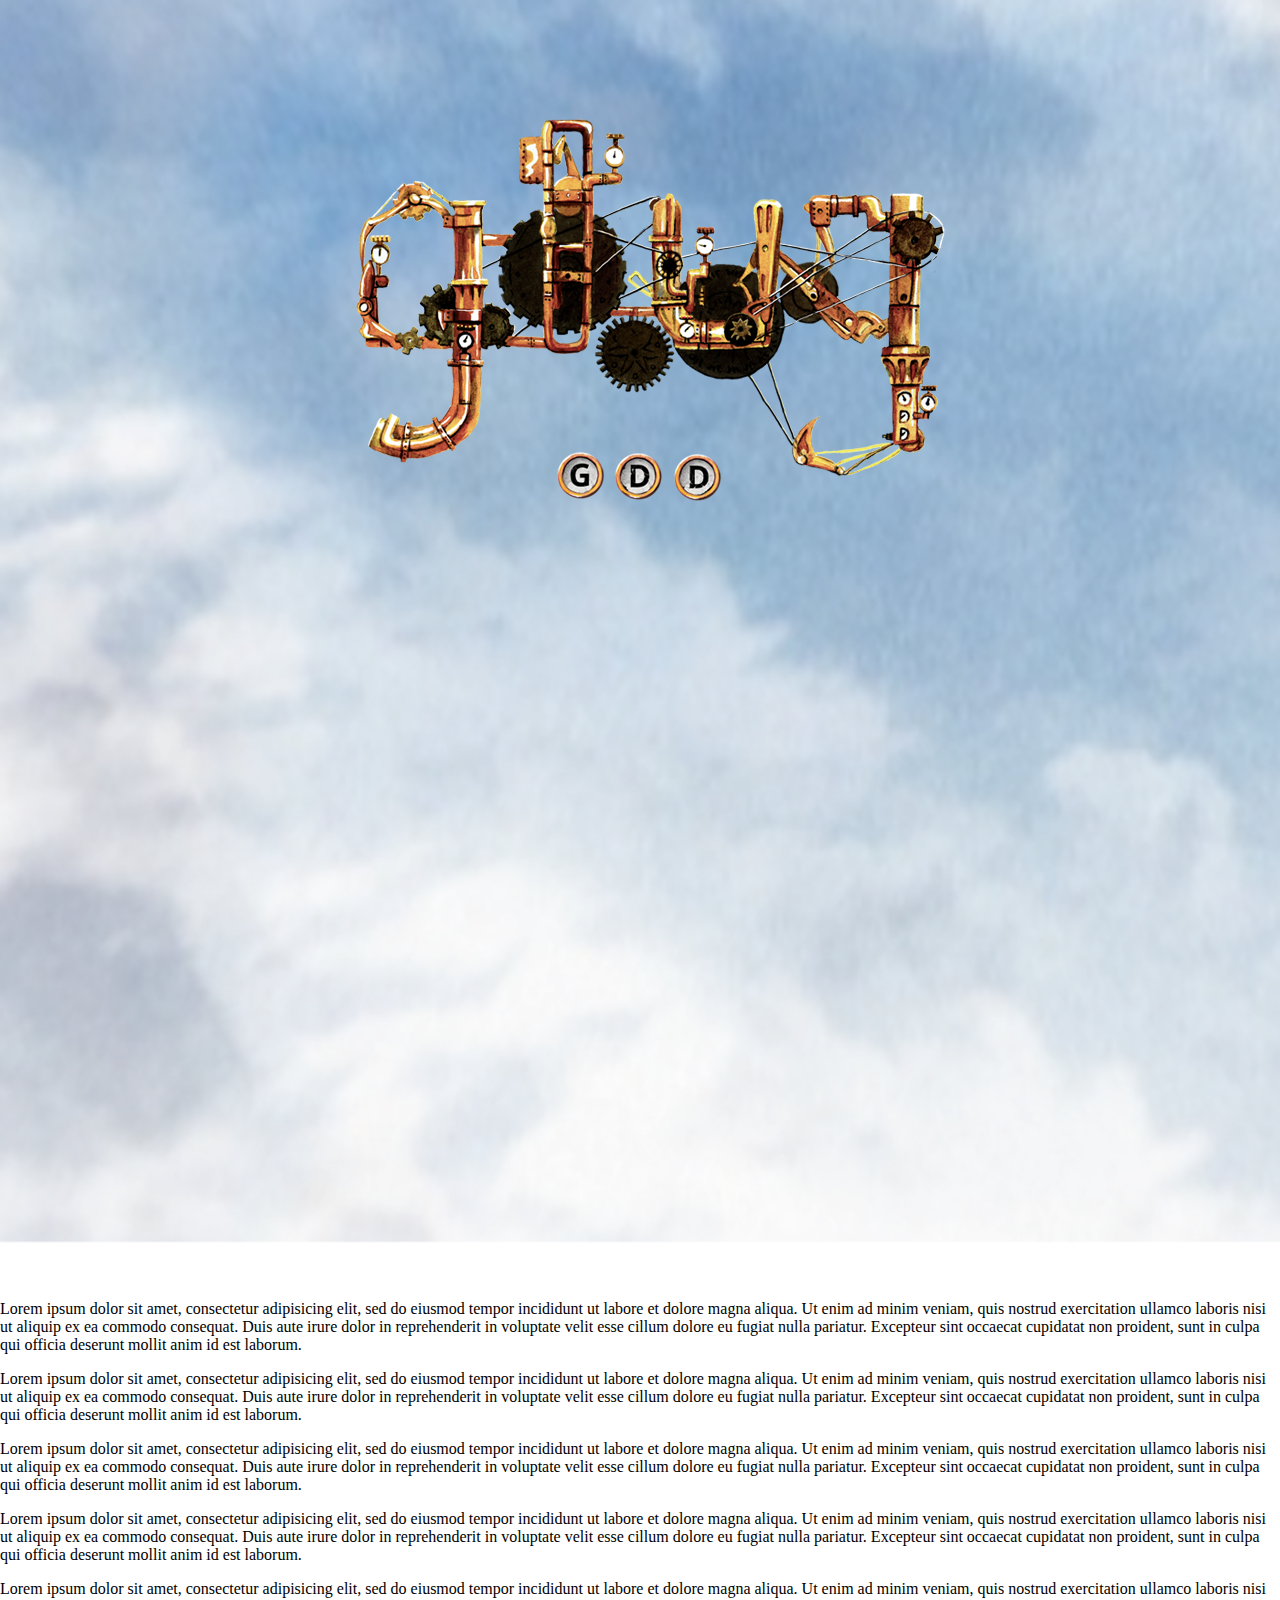
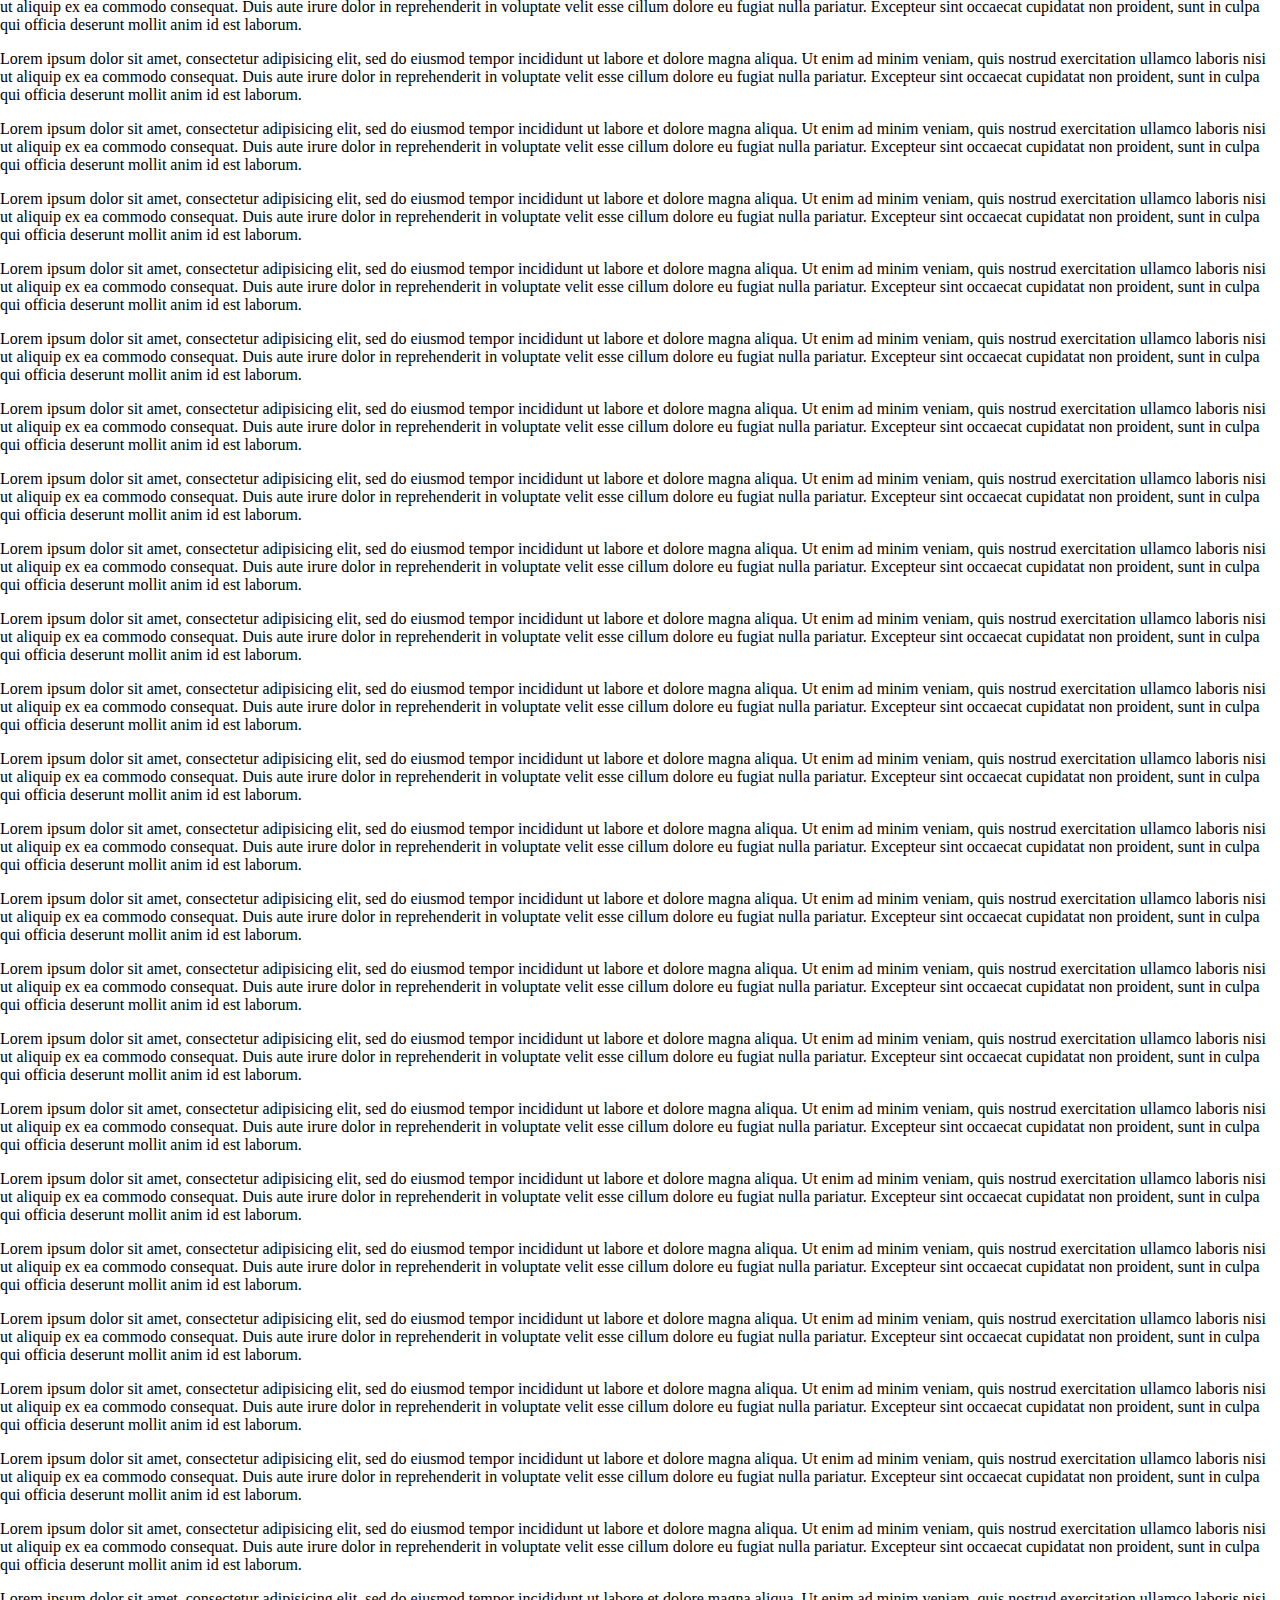
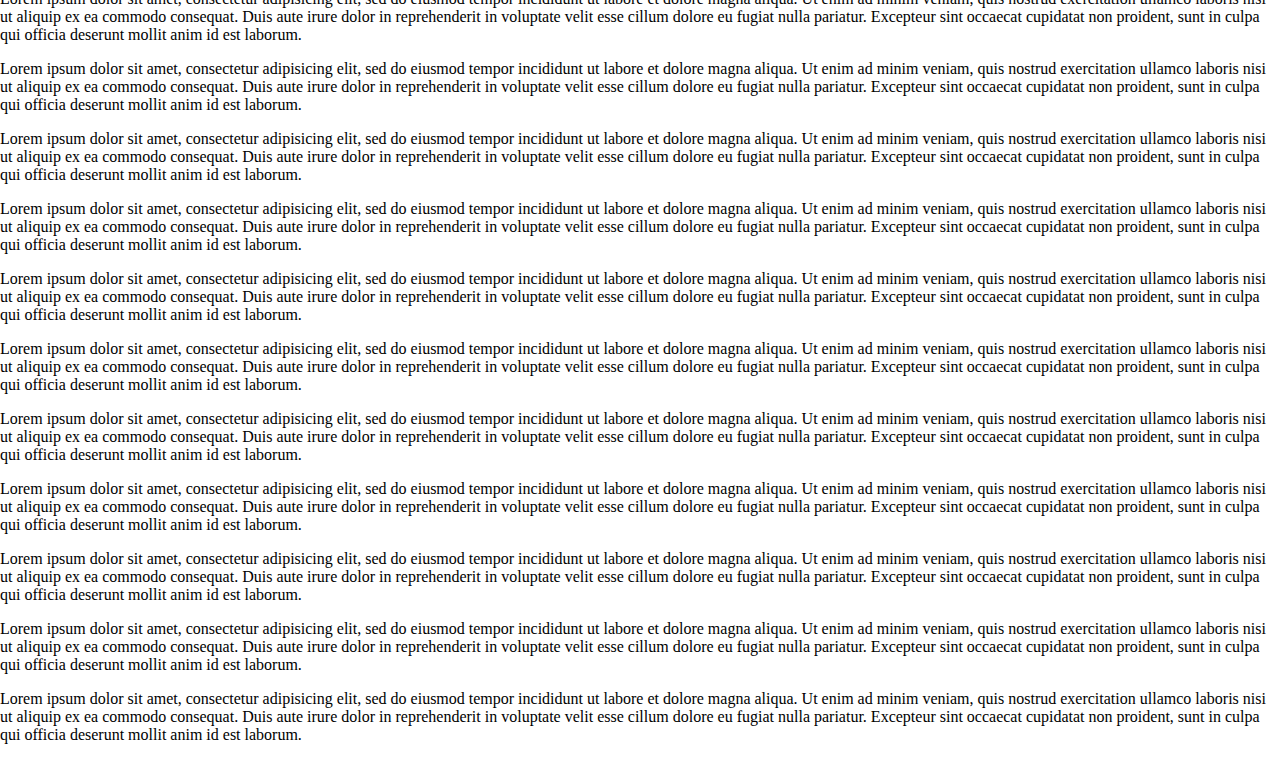
<file: index.html>
<!DOCTYPE html><html><head>
<meta http-equiv="Content-Type" content="text/html; charset=utf-8"/>
<link rel="shortcut icon" href="favicon.ico" type="image/x-icon" />
<title>GDD 2011 Berlin :: Welcome</title>
<link href="./css/main.css" rel="stylesheet" type="text/css" />
<script type="text/javascript" src="./js/jquery.min.js"></script>
<script type="text/javascript" src="./js/canvas-nebula-demo.js"></script>
</head>
<body>
<div id='container'>
     <div id='maincontent' >

		<canvas style="display:none" id="parking_canvas_half" width="800" height="553"></canvas>
		<canvas style="display:none" id="parking_canvas_full" width="1600" height="1107"></canvas>
		<canvas id="main_draw" width="570" height="570">*** THIS BROWSER DOES NOT SUPPORT THE CANVAS ELEMENT ***</canvas>
		
		<img src="images/doodle-transparent.png" alt="GTUG GDD 2011" id="gtug-logo" />
 
 	<p>Lorem ipsum dolor sit amet, consectetur adipisicing elit, sed do eiusmod tempor incididunt ut labore et dolore magna aliqua. Ut enim ad minim veniam, quis nostrud exercitation ullamco laboris nisi ut aliquip ex ea commodo consequat. Duis aute irure dolor in reprehenderit in voluptate velit esse cillum dolore eu fugiat nulla pariatur. Excepteur sint occaecat cupidatat non proident, sunt in culpa qui officia deserunt mollit anim id est laborum.</p>  
 	<p>Lorem ipsum dolor sit amet, consectetur adipisicing elit, sed do eiusmod tempor incididunt ut labore et dolore magna aliqua. Ut enim ad minim veniam, quis nostrud exercitation ullamco laboris nisi ut aliquip ex ea commodo consequat. Duis aute irure dolor in reprehenderit in voluptate velit esse cillum dolore eu fugiat nulla pariatur. Excepteur sint occaecat cupidatat non proident, sunt in culpa qui officia deserunt mollit anim id est laborum.</p>  
 	<p>Lorem ipsum dolor sit amet, consectetur adipisicing elit, sed do eiusmod tempor incididunt ut labore et dolore magna aliqua. Ut enim ad minim veniam, quis nostrud exercitation ullamco laboris nisi ut aliquip ex ea commodo consequat. Duis aute irure dolor in reprehenderit in voluptate velit esse cillum dolore eu fugiat nulla pariatur. Excepteur sint occaecat cupidatat non proident, sunt in culpa qui officia deserunt mollit anim id est laborum.</p>  
 	<p>Lorem ipsum dolor sit amet, consectetur adipisicing elit, sed do eiusmod tempor incididunt ut labore et dolore magna aliqua. Ut enim ad minim veniam, quis nostrud exercitation ullamco laboris nisi ut aliquip ex ea commodo consequat. Duis aute irure dolor in reprehenderit in voluptate velit esse cillum dolore eu fugiat nulla pariatur. Excepteur sint occaecat cupidatat non proident, sunt in culpa qui officia deserunt mollit anim id est laborum.</p>  
 	<p>Lorem ipsum dolor sit amet, consectetur adipisicing elit, sed do eiusmod tempor incididunt ut labore et dolore magna aliqua. Ut enim ad minim veniam, quis nostrud exercitation ullamco laboris nisi ut aliquip ex ea commodo consequat. Duis aute irure dolor in reprehenderit in voluptate velit esse cillum dolore eu fugiat nulla pariatur. Excepteur sint occaecat cupidatat non proident, sunt in culpa qui officia deserunt mollit anim id est laborum.</p>  
 	<p>Lorem ipsum dolor sit amet, consectetur adipisicing elit, sed do eiusmod tempor incididunt ut labore et dolore magna aliqua. Ut enim ad minim veniam, quis nostrud exercitation ullamco laboris nisi ut aliquip ex ea commodo consequat. Duis aute irure dolor in reprehenderit in voluptate velit esse cillum dolore eu fugiat nulla pariatur. Excepteur sint occaecat cupidatat non proident, sunt in culpa qui officia deserunt mollit anim id est laborum.</p>  
 	<p>Lorem ipsum dolor sit amet, consectetur adipisicing elit, sed do eiusmod tempor incididunt ut labore et dolore magna aliqua. Ut enim ad minim veniam, quis nostrud exercitation ullamco laboris nisi ut aliquip ex ea commodo consequat. Duis aute irure dolor in reprehenderit in voluptate velit esse cillum dolore eu fugiat nulla pariatur. Excepteur sint occaecat cupidatat non proident, sunt in culpa qui officia deserunt mollit anim id est laborum.</p>  
 	<p>Lorem ipsum dolor sit amet, consectetur adipisicing elit, sed do eiusmod tempor incididunt ut labore et dolore magna aliqua. Ut enim ad minim veniam, quis nostrud exercitation ullamco laboris nisi ut aliquip ex ea commodo consequat. Duis aute irure dolor in reprehenderit in voluptate velit esse cillum dolore eu fugiat nulla pariatur. Excepteur sint occaecat cupidatat non proident, sunt in culpa qui officia deserunt mollit anim id est laborum.</p>  
 	<p>Lorem ipsum dolor sit amet, consectetur adipisicing elit, sed do eiusmod tempor incididunt ut labore et dolore magna aliqua. Ut enim ad minim veniam, quis nostrud exercitation ullamco laboris nisi ut aliquip ex ea commodo consequat. Duis aute irure dolor in reprehenderit in voluptate velit esse cillum dolore eu fugiat nulla pariatur. Excepteur sint occaecat cupidatat non proident, sunt in culpa qui officia deserunt mollit anim id est laborum.</p>  
 	<p>Lorem ipsum dolor sit amet, consectetur adipisicing elit, sed do eiusmod tempor incididunt ut labore et dolore magna aliqua. Ut enim ad minim veniam, quis nostrud exercitation ullamco laboris nisi ut aliquip ex ea commodo consequat. Duis aute irure dolor in reprehenderit in voluptate velit esse cillum dolore eu fugiat nulla pariatur. Excepteur sint occaecat cupidatat non proident, sunt in culpa qui officia deserunt mollit anim id est laborum.</p>  
 	<p>Lorem ipsum dolor sit amet, consectetur adipisicing elit, sed do eiusmod tempor incididunt ut labore et dolore magna aliqua. Ut enim ad minim veniam, quis nostrud exercitation ullamco laboris nisi ut aliquip ex ea commodo consequat. Duis aute irure dolor in reprehenderit in voluptate velit esse cillum dolore eu fugiat nulla pariatur. Excepteur sint occaecat cupidatat non proident, sunt in culpa qui officia deserunt mollit anim id est laborum.</p>  
 	<p>Lorem ipsum dolor sit amet, consectetur adipisicing elit, sed do eiusmod tempor incididunt ut labore et dolore magna aliqua. Ut enim ad minim veniam, quis nostrud exercitation ullamco laboris nisi ut aliquip ex ea commodo consequat. Duis aute irure dolor in reprehenderit in voluptate velit esse cillum dolore eu fugiat nulla pariatur. Excepteur sint occaecat cupidatat non proident, sunt in culpa qui officia deserunt mollit anim id est laborum.</p>  
 	<p>Lorem ipsum dolor sit amet, consectetur adipisicing elit, sed do eiusmod tempor incididunt ut labore et dolore magna aliqua. Ut enim ad minim veniam, quis nostrud exercitation ullamco laboris nisi ut aliquip ex ea commodo consequat. Duis aute irure dolor in reprehenderit in voluptate velit esse cillum dolore eu fugiat nulla pariatur. Excepteur sint occaecat cupidatat non proident, sunt in culpa qui officia deserunt mollit anim id est laborum.</p>  
 	<p>Lorem ipsum dolor sit amet, consectetur adipisicing elit, sed do eiusmod tempor incididunt ut labore et dolore magna aliqua. Ut enim ad minim veniam, quis nostrud exercitation ullamco laboris nisi ut aliquip ex ea commodo consequat. Duis aute irure dolor in reprehenderit in voluptate velit esse cillum dolore eu fugiat nulla pariatur. Excepteur sint occaecat cupidatat non proident, sunt in culpa qui officia deserunt mollit anim id est laborum.</p>  
 	<p>Lorem ipsum dolor sit amet, consectetur adipisicing elit, sed do eiusmod tempor incididunt ut labore et dolore magna aliqua. Ut enim ad minim veniam, quis nostrud exercitation ullamco laboris nisi ut aliquip ex ea commodo consequat. Duis aute irure dolor in reprehenderit in voluptate velit esse cillum dolore eu fugiat nulla pariatur. Excepteur sint occaecat cupidatat non proident, sunt in culpa qui officia deserunt mollit anim id est laborum.</p>  
 	<p>Lorem ipsum dolor sit amet, consectetur adipisicing elit, sed do eiusmod tempor incididunt ut labore et dolore magna aliqua. Ut enim ad minim veniam, quis nostrud exercitation ullamco laboris nisi ut aliquip ex ea commodo consequat. Duis aute irure dolor in reprehenderit in voluptate velit esse cillum dolore eu fugiat nulla pariatur. Excepteur sint occaecat cupidatat non proident, sunt in culpa qui officia deserunt mollit anim id est laborum.</p>  
 	<p>Lorem ipsum dolor sit amet, consectetur adipisicing elit, sed do eiusmod tempor incididunt ut labore et dolore magna aliqua. Ut enim ad minim veniam, quis nostrud exercitation ullamco laboris nisi ut aliquip ex ea commodo consequat. Duis aute irure dolor in reprehenderit in voluptate velit esse cillum dolore eu fugiat nulla pariatur. Excepteur sint occaecat cupidatat non proident, sunt in culpa qui officia deserunt mollit anim id est laborum.</p>  
 	<p>Lorem ipsum dolor sit amet, consectetur adipisicing elit, sed do eiusmod tempor incididunt ut labore et dolore magna aliqua. Ut enim ad minim veniam, quis nostrud exercitation ullamco laboris nisi ut aliquip ex ea commodo consequat. Duis aute irure dolor in reprehenderit in voluptate velit esse cillum dolore eu fugiat nulla pariatur. Excepteur sint occaecat cupidatat non proident, sunt in culpa qui officia deserunt mollit anim id est laborum.</p>  
 	<p>Lorem ipsum dolor sit amet, consectetur adipisicing elit, sed do eiusmod tempor incididunt ut labore et dolore magna aliqua. Ut enim ad minim veniam, quis nostrud exercitation ullamco laboris nisi ut aliquip ex ea commodo consequat. Duis aute irure dolor in reprehenderit in voluptate velit esse cillum dolore eu fugiat nulla pariatur. Excepteur sint occaecat cupidatat non proident, sunt in culpa qui officia deserunt mollit anim id est laborum.</p>  
 	<p>Lorem ipsum dolor sit amet, consectetur adipisicing elit, sed do eiusmod tempor incididunt ut labore et dolore magna aliqua. Ut enim ad minim veniam, quis nostrud exercitation ullamco laboris nisi ut aliquip ex ea commodo consequat. Duis aute irure dolor in reprehenderit in voluptate velit esse cillum dolore eu fugiat nulla pariatur. Excepteur sint occaecat cupidatat non proident, sunt in culpa qui officia deserunt mollit anim id est laborum.</p>  
 	<p>Lorem ipsum dolor sit amet, consectetur adipisicing elit, sed do eiusmod tempor incididunt ut labore et dolore magna aliqua. Ut enim ad minim veniam, quis nostrud exercitation ullamco laboris nisi ut aliquip ex ea commodo consequat. Duis aute irure dolor in reprehenderit in voluptate velit esse cillum dolore eu fugiat nulla pariatur. Excepteur sint occaecat cupidatat non proident, sunt in culpa qui officia deserunt mollit anim id est laborum.</p>  
 	<p>Lorem ipsum dolor sit amet, consectetur adipisicing elit, sed do eiusmod tempor incididunt ut labore et dolore magna aliqua. Ut enim ad minim veniam, quis nostrud exercitation ullamco laboris nisi ut aliquip ex ea commodo consequat. Duis aute irure dolor in reprehenderit in voluptate velit esse cillum dolore eu fugiat nulla pariatur. Excepteur sint occaecat cupidatat non proident, sunt in culpa qui officia deserunt mollit anim id est laborum.</p>  
 	<p>Lorem ipsum dolor sit amet, consectetur adipisicing elit, sed do eiusmod tempor incididunt ut labore et dolore magna aliqua. Ut enim ad minim veniam, quis nostrud exercitation ullamco laboris nisi ut aliquip ex ea commodo consequat. Duis aute irure dolor in reprehenderit in voluptate velit esse cillum dolore eu fugiat nulla pariatur. Excepteur sint occaecat cupidatat non proident, sunt in culpa qui officia deserunt mollit anim id est laborum.</p>  
 	<p>Lorem ipsum dolor sit amet, consectetur adipisicing elit, sed do eiusmod tempor incididunt ut labore et dolore magna aliqua. Ut enim ad minim veniam, quis nostrud exercitation ullamco laboris nisi ut aliquip ex ea commodo consequat. Duis aute irure dolor in reprehenderit in voluptate velit esse cillum dolore eu fugiat nulla pariatur. Excepteur sint occaecat cupidatat non proident, sunt in culpa qui officia deserunt mollit anim id est laborum.</p>  
 	<p>Lorem ipsum dolor sit amet, consectetur adipisicing elit, sed do eiusmod tempor incididunt ut labore et dolore magna aliqua. Ut enim ad minim veniam, quis nostrud exercitation ullamco laboris nisi ut aliquip ex ea commodo consequat. Duis aute irure dolor in reprehenderit in voluptate velit esse cillum dolore eu fugiat nulla pariatur. Excepteur sint occaecat cupidatat non proident, sunt in culpa qui officia deserunt mollit anim id est laborum.</p>  
 	<p>Lorem ipsum dolor sit amet, consectetur adipisicing elit, sed do eiusmod tempor incididunt ut labore et dolore magna aliqua. Ut enim ad minim veniam, quis nostrud exercitation ullamco laboris nisi ut aliquip ex ea commodo consequat. Duis aute irure dolor in reprehenderit in voluptate velit esse cillum dolore eu fugiat nulla pariatur. Excepteur sint occaecat cupidatat non proident, sunt in culpa qui officia deserunt mollit anim id est laborum.</p>  
 	<p>Lorem ipsum dolor sit amet, consectetur adipisicing elit, sed do eiusmod tempor incididunt ut labore et dolore magna aliqua. Ut enim ad minim veniam, quis nostrud exercitation ullamco laboris nisi ut aliquip ex ea commodo consequat. Duis aute irure dolor in reprehenderit in voluptate velit esse cillum dolore eu fugiat nulla pariatur. Excepteur sint occaecat cupidatat non proident, sunt in culpa qui officia deserunt mollit anim id est laborum.</p>  
 	<p>Lorem ipsum dolor sit amet, consectetur adipisicing elit, sed do eiusmod tempor incididunt ut labore et dolore magna aliqua. Ut enim ad minim veniam, quis nostrud exercitation ullamco laboris nisi ut aliquip ex ea commodo consequat. Duis aute irure dolor in reprehenderit in voluptate velit esse cillum dolore eu fugiat nulla pariatur. Excepteur sint occaecat cupidatat non proident, sunt in culpa qui officia deserunt mollit anim id est laborum.</p>  
 	<p>Lorem ipsum dolor sit amet, consectetur adipisicing elit, sed do eiusmod tempor incididunt ut labore et dolore magna aliqua. Ut enim ad minim veniam, quis nostrud exercitation ullamco laboris nisi ut aliquip ex ea commodo consequat. Duis aute irure dolor in reprehenderit in voluptate velit esse cillum dolore eu fugiat nulla pariatur. Excepteur sint occaecat cupidatat non proident, sunt in culpa qui officia deserunt mollit anim id est laborum.</p>  
 	<p>Lorem ipsum dolor sit amet, consectetur adipisicing elit, sed do eiusmod tempor incididunt ut labore et dolore magna aliqua. Ut enim ad minim veniam, quis nostrud exercitation ullamco laboris nisi ut aliquip ex ea commodo consequat. Duis aute irure dolor in reprehenderit in voluptate velit esse cillum dolore eu fugiat nulla pariatur. Excepteur sint occaecat cupidatat non proident, sunt in culpa qui officia deserunt mollit anim id est laborum.</p>  
 	<p>Lorem ipsum dolor sit amet, consectetur adipisicing elit, sed do eiusmod tempor incididunt ut labore et dolore magna aliqua. Ut enim ad minim veniam, quis nostrud exercitation ullamco laboris nisi ut aliquip ex ea commodo consequat. Duis aute irure dolor in reprehenderit in voluptate velit esse cillum dolore eu fugiat nulla pariatur. Excepteur sint occaecat cupidatat non proident, sunt in culpa qui officia deserunt mollit anim id est laborum.</p>  
 	<p>Lorem ipsum dolor sit amet, consectetur adipisicing elit, sed do eiusmod tempor incididunt ut labore et dolore magna aliqua. Ut enim ad minim veniam, quis nostrud exercitation ullamco laboris nisi ut aliquip ex ea commodo consequat. Duis aute irure dolor in reprehenderit in voluptate velit esse cillum dolore eu fugiat nulla pariatur. Excepteur sint occaecat cupidatat non proident, sunt in culpa qui officia deserunt mollit anim id est laborum.</p>  
 	<p>Lorem ipsum dolor sit amet, consectetur adipisicing elit, sed do eiusmod tempor incididunt ut labore et dolore magna aliqua. Ut enim ad minim veniam, quis nostrud exercitation ullamco laboris nisi ut aliquip ex ea commodo consequat. Duis aute irure dolor in reprehenderit in voluptate velit esse cillum dolore eu fugiat nulla pariatur. Excepteur sint occaecat cupidatat non proident, sunt in culpa qui officia deserunt mollit anim id est laborum.</p>  
 	<p>Lorem ipsum dolor sit amet, consectetur adipisicing elit, sed do eiusmod tempor incididunt ut labore et dolore magna aliqua. Ut enim ad minim veniam, quis nostrud exercitation ullamco laboris nisi ut aliquip ex ea commodo consequat. Duis aute irure dolor in reprehenderit in voluptate velit esse cillum dolore eu fugiat nulla pariatur. Excepteur sint occaecat cupidatat non proident, sunt in culpa qui officia deserunt mollit anim id est laborum.</p>  
 	<p>Lorem ipsum dolor sit amet, consectetur adipisicing elit, sed do eiusmod tempor incididunt ut labore et dolore magna aliqua. Ut enim ad minim veniam, quis nostrud exercitation ullamco laboris nisi ut aliquip ex ea commodo consequat. Duis aute irure dolor in reprehenderit in voluptate velit esse cillum dolore eu fugiat nulla pariatur. Excepteur sint occaecat cupidatat non proident, sunt in culpa qui officia deserunt mollit anim id est laborum.</p>  
 	<p>Lorem ipsum dolor sit amet, consectetur adipisicing elit, sed do eiusmod tempor incididunt ut labore et dolore magna aliqua. Ut enim ad minim veniam, quis nostrud exercitation ullamco laboris nisi ut aliquip ex ea commodo consequat. Duis aute irure dolor in reprehenderit in voluptate velit esse cillum dolore eu fugiat nulla pariatur. Excepteur sint occaecat cupidatat non proident, sunt in culpa qui officia deserunt mollit anim id est laborum.</p>  
 	<p>Lorem ipsum dolor sit amet, consectetur adipisicing elit, sed do eiusmod tempor incididunt ut labore et dolore magna aliqua. Ut enim ad minim veniam, quis nostrud exercitation ullamco laboris nisi ut aliquip ex ea commodo consequat. Duis aute irure dolor in reprehenderit in voluptate velit esse cillum dolore eu fugiat nulla pariatur. Excepteur sint occaecat cupidatat non proident, sunt in culpa qui officia deserunt mollit anim id est laborum.</p>  
 	<p>Lorem ipsum dolor sit amet, consectetur adipisicing elit, sed do eiusmod tempor incididunt ut labore et dolore magna aliqua. Ut enim ad minim veniam, quis nostrud exercitation ullamco laboris nisi ut aliquip ex ea commodo consequat. Duis aute irure dolor in reprehenderit in voluptate velit esse cillum dolore eu fugiat nulla pariatur. Excepteur sint occaecat cupidatat non proident, sunt in culpa qui officia deserunt mollit anim id est laborum.</p>  
</div>
</div>

</body>
</html>
</file>
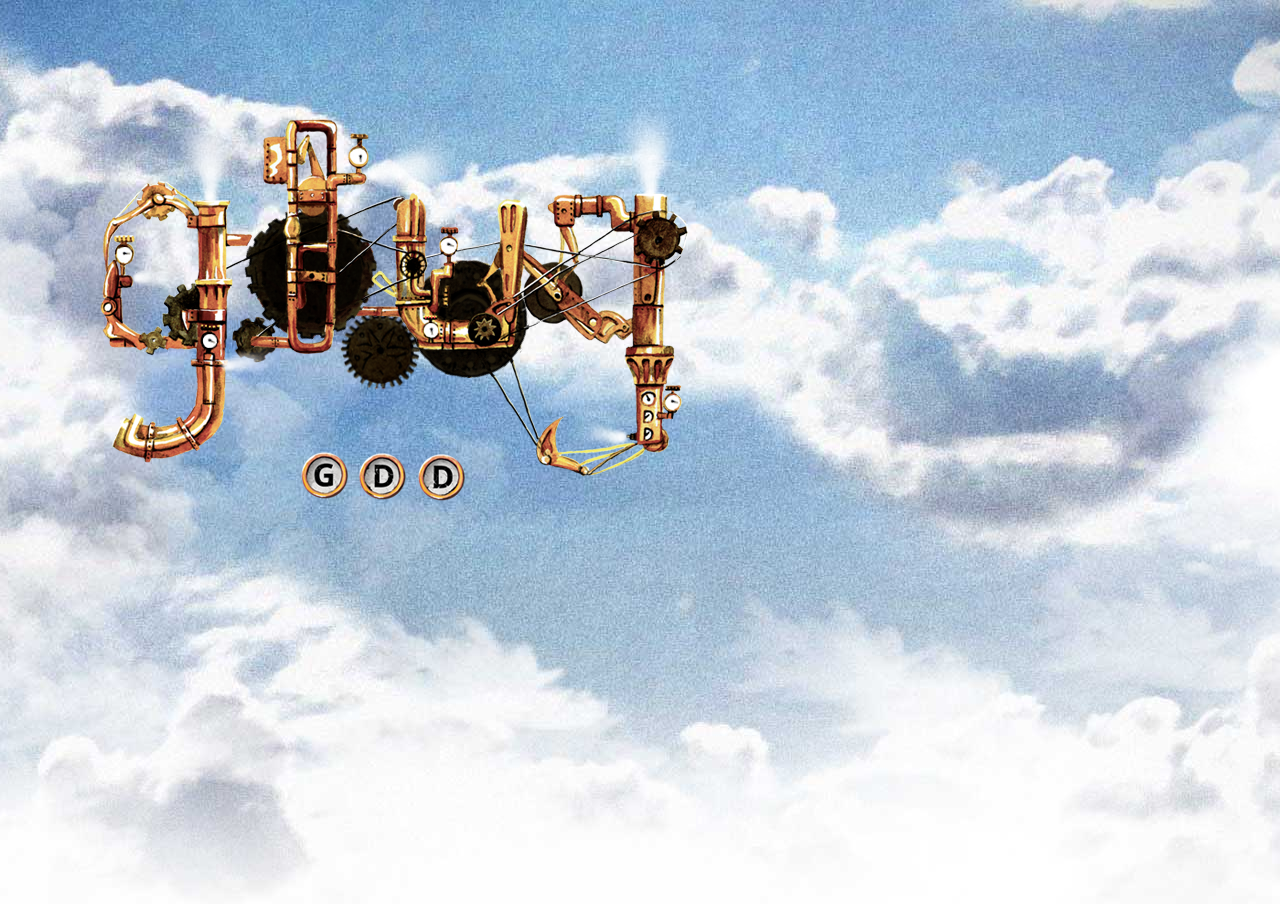
<file: logo.html>
<!DOCTYPE html><html><head>
<meta http-equiv="Content-Type" content="text/html; charset=utf-8"/>
<link rel="shortcut icon" href="favicon.ico" type="image/x-icon" />
<title>GDD 2011 Berlin :: Welcome</title>
<link href="./css/main.css" rel="stylesheet" type="text/css" />
</head>
<body>
	
<div id="canvas_wrapper">
	<canvas id="surface" width="770" height="501">*** THIS BROWSER DOES NOT SUPPORT THE CANVAS ELEMENT ***</canvas>
</div>

<script type="text/javascript" src="./js/ImageParticle.js"></script>
<script type="text/javascript" src="./js/gdd2011berlin.js"></script>
</body>
</html>
</file>
<file: css/main.css>
body{
	margin: 0;
	padding: 0;
	background-image: url(../images/clouds_bg_less_higher.jpg);
	background-position: top center;
	background-color: #FFFFFF;
	background-repeat: no-repeat;
}

#container{
	width: 100%;
}

#main_draw{
	width: 100%;
	height: 100%;
}

#gtug-logo{
	position: absolute;
	top: -10000px;
	left: 0;	
}


#surface{
	margin: auto;
	width: auto;
	height: auto;
}
</file>
